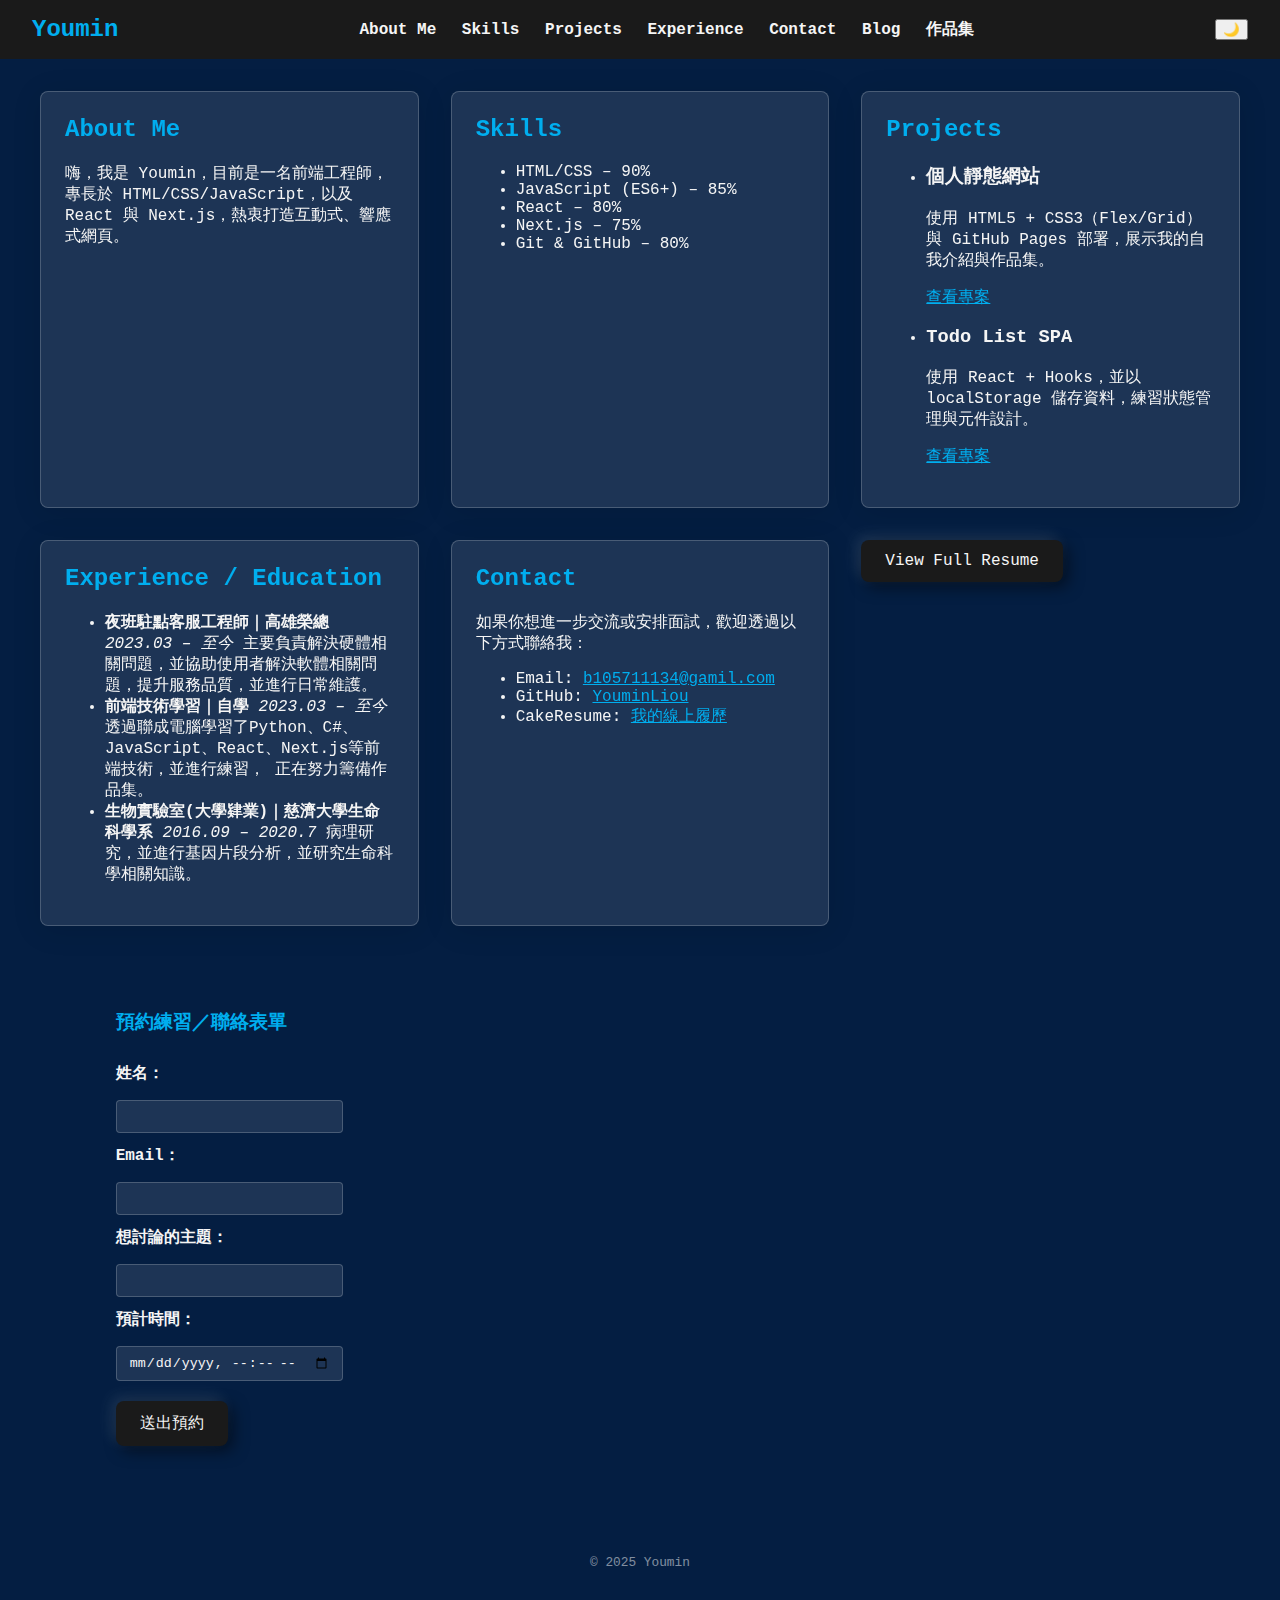
<file: index.html>
<!DOCTYPE html>
<html lang="zh-Hant">
  <head>
    <meta charset="UTF-8" />
    <meta http-equiv="X-UA-Compatible" content="IE=edge" />
    <meta name="viewport" content="width=device-width, initial-scale=1.0" />
    <meta
      name="google-site-verification"
      content="D8hS7XOj1kEdvEcSAHvYm-waqmrFNCvkZcgDa6tDWZU"
    />
    <!-- SEO 基本 -->
    <title>Youmin 的前端履歷 Blog</title>
    <meta
      name="description"
      content="Youmin — 前端工程師，精通 HTML/CSS/JavaScript、React、Next.js。歡迎查看我的技能、作品與聯絡方式。"
    />
    <meta
      name="keywords"
      content="前端工程師, HTML, CSS, JavaScript, React, Next.js, 履歷, 職涯"
    />
    <meta name="robots" content="index,follow" />

    <!-- Open Graph -->
    <meta property="og:type" content="website" />
    <meta property="og:url" content="https://resume-blog-five.vercel.app" />
    <meta property="og:title" content="Youmin 的前端履歷 Blog" />
    <meta
      property="og:description"
      content="歡迎瀏覽 Youmin 的前端工程師履歷、技能與作品集，並透過預約表單與我聯絡。"
    />
    <meta
      property="og:image"
      content="https://resume-blog-five.vercel.app/og-image.png"
    />
    <meta property="og:image:width" content="1200" />
    <meta property="og:image:height" content="630" />

    <!-- Twitter Card -->
    <meta name="twitter:card" content="summary_large_image" />
    <meta name="twitter:title" content="Youmin 的前端履歷 Blog" />
    <meta
      name="twitter:description"
      content="Youmin — 前端工程師，精通 HTML/CSS/JavaScript、React、Next.js。"
    />
    <meta
      name="twitter:image"
      content="https://resume-blog-five.vercel.app/og-image.png"
    />

    <link rel="stylesheet" href="css/styles.css" />
  </head>
  <body>
    <header>
      <h1>Youmin</h1>
      <nav>
        <a href="#about">About Me</a>
        <a href="#skills">Skills</a>
        <a href="#projects">Projects</a>
        <a href="#experience">Experience</a>
        <a href="#contact">Contact</a>
        <a href="blog/index.html">Blog</a>
        <a href="blog/portfolio.html">作品集</a>
      </nav>
      <button id="themeToggle" aria-label="切換主題">🌙</button>
    </header>

    <main class="homeGrid">
      <!-- 之後會分別填充這五個區塊 -->
      <section id="about">
        <h2>About Me</h2>
        <p>
          嗨，我是 Youmin，目前是一名前端工程師，專長於
          HTML/CSS/JavaScript，以及 React 與
          Next.js，熱衷打造互動式、響應式網頁。
        </p>
      </section>
      <section id="skills">
        <h2>Skills</h2>
        <ul>
          <li>HTML/CSS – 90%</li>
          <li>JavaScript (ES6+) – 85%</li>
          <li>React – 80%</li>
          <li>Next.js – 75%</li>
          <li>Git & GitHub – 80%</li>
        </ul>
      </section>
      <section id="projects">
        <h2>Projects</h2>
        <ul>
          <li>
            <h3>個人靜態網站</h3>
            <p>
              使用 HTML5 + CSS3（Flex/Grid）與 GitHub Pages
              部署，展示我的自我介紹與作品集。
            </p>
            <a
              href="https://github.com/your-username/my-website"
              target="_blank"
              rel="noopener"
              >查看專案</a
            >
          </li>
          <li>
            <h3>Todo List SPA</h3>
            <p>
              使用 React + Hooks，並以 localStorage
              儲存資料，練習狀態管理與元件設計。
            </p>
            <a
              href="https://github.com/your-username/react-todo"
              target="_blank"
              rel="noopener"
              >查看專案</a
            >
          </li>
          <!-- 如有第三、第四個專案，可依此類推 -->
        </ul>
      </section>
      <section id="experience">
        <h2>Experience / Education</h2>
        <ul>
          <li>
            <strong>夜班駐點客服工程師｜高雄榮總</strong>
            <em>2023.03 – 至今</em>
            主要負責解決硬體相關問題，並協助使用者解決軟體相關問題，提升服務品質，並進行日常維護。
          </li>
          <li>
            <strong>前端技術學習｜自學</strong>
            <em>2023.03 – 至今</em>
            透過聯成電腦學習了Python、C#、JavaScript、React、Next.js等前端技術，並進行練習，
            正在努力籌備作品集。
          </li>
          <li>
            <strong>生物實驗室(大學肄業)｜慈濟大學生命科學系</strong>
            <em>2016.09 – 2020.7</em>
            病理研究，並進行基因片段分析，並研究生命科學相關知識。
          </li>
        </ul>
      </section>
      <section id="contact">
        <h2>Contact</h2>
        <p>如果你想進一步交流或安排面試，歡迎透過以下方式聯絡我：</p>
        <ul>
          <li>
            Email:
            <a href="mailto:b105711134@gamil.com">b105711134@gamil.com</a>
          </li>
          <li>
            GitHub:
            <a
              href="https://github.com/YouminLiou"
              target="_blank"
              rel="noopener"
              >YouminLiou</a
            >
          </li>
          <li>
            CakeResume:
            <a href="RESUME_URL" target="_blank" rel="noopener">我的線上履歷</a>
          </li>
        </ul>
      </section>

      <a href="YOUR_RESUME_URL" target="_blank" rel="noopener">
        <button class="btn">View Full Resume</button>
      </a>

      <form
        id="appointmentForm"
        action="https://docs.google.com/forms/d/e/1FAIpQLSecjoqPlsoHYklv_jUf7PFsMKwNtkJWxb8zGsYB6_7UuH-H6w/formResponse"
        method="POST"
        target="_blank"
      >
        <h3>預約練習／聯絡表單</h3>
        <label for="name">姓名：</label>
        <input type="text" id="name" name="entry.2043426024" required />

        <label for="email">Email：</label>
        <input type="email" id="email" name="entry.258982064" required />

        <label for="topic">想討論的主題：</label>
        <input type="text" id="topic" name="entry.1688194990" required />

        <label for="datetime">預計時間：</label>
        <input
          type="datetime-local"
          id="datetime"
          name="entry.711961155"
          required
        />

        <button type="submit" class="btn">送出預約</button>
      </form>

      <!-- 確保表單可跨瀏覽器與行動裝置使用 ： 使用 HTML5 原生欄位類型（email、datetime-local）並加上 required 驗證，減少 JS 依賴。-->
      <!-- method="POST"  POST 能隱藏參數於 request body 中，比較不會洩露使用者資料於 URL。-->
    </main>

    <footer>
      <p>© 2025 Youmin</p>
    </footer>
    <!-- 之後會引入 main.js -->
    <!-- 引入 ScrollReveal 動畫庫 CDN -->
    <!-- <script src="https://unpkg.com/scrollreveal/dist/scrollreveal.min.js"></script> -->
    <!-- 引入你自己的互動腳本 -->
    <script src="js/main.js"></script>
  </body>
</html>
</file>
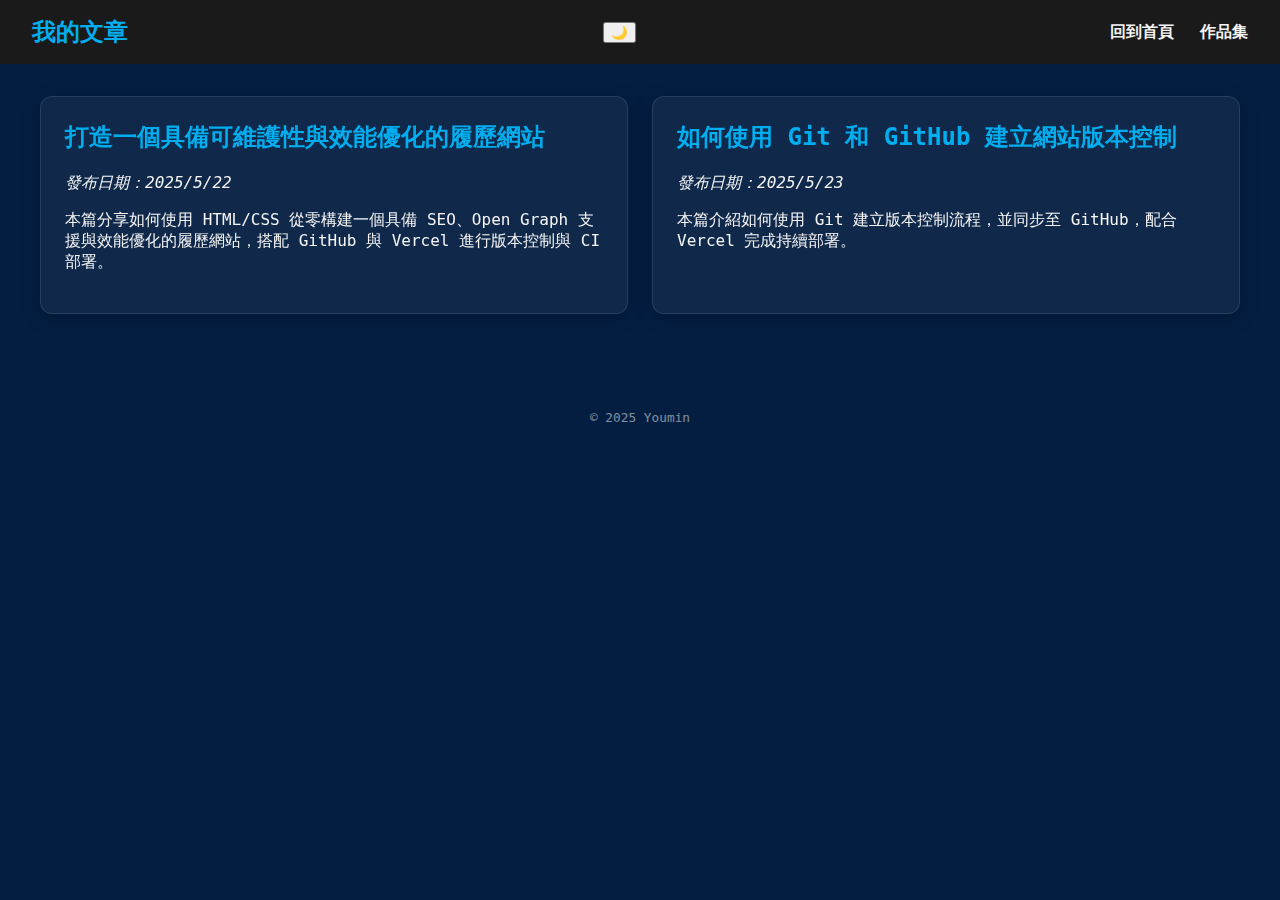
<file: blog/index.html>
<!DOCTYPE html>
<html lang="zh-Hant">
  <head>
    <meta charset="UTF-8" />
    <meta http-equiv="X-UA-Compatible" content="IE=edge" />
    <meta name="viewport" content="width=device-width, initial-scale=1.0" />
    <title>部落格</title>
    <link rel="stylesheet" href="../css/styles.css" />
  </head>
  <body>
    <header>
      <h1>我的文章</h1>
      <button id="themeToggle">🌙</button>
      <nav>
        <a href="../index.html">回到首頁</a>
        <a href="portfolio.html">作品集</a>
      </nav>
    </header>
    <main class="blogList">
      <section class="articlePreview">
        <h2>
          <a href="post1.html">打造一個具備可維護性與效能優化的履歷網站</a>
        </h2>
        <p><em>發布日期：2025/5/22</em></p>
        <p>
          本篇分享如何使用 HTML/CSS 從零構建一個具備 SEO、Open Graph
          支援與效能優化的履歷網站，搭配 GitHub 與 Vercel 進行版本控制與 CI
          部署。
        </p>
      </section>
      <section class="articlePreview">
        <h2>
          <a href="post2.html">如何使用 Git 和 GitHub 建立網站版本控制</a>
        </h2>
        <p><em>發布日期：2025/5/23</em></p>
        <p>
          本篇介紹如何使用 Git 建立版本控制流程，並同步至 GitHub，配合 Vercel
          完成持續部署。
        </p>
      </section>
    </main>
    <footer>© 2025 Youmin</footer>
    <!-- <script src="https://unpkg.com/scrollreveal/dist/scrollreveal.min.js"></script> -->
    <script src="../js/main.js"></script>
  </body>
</html>
</file>
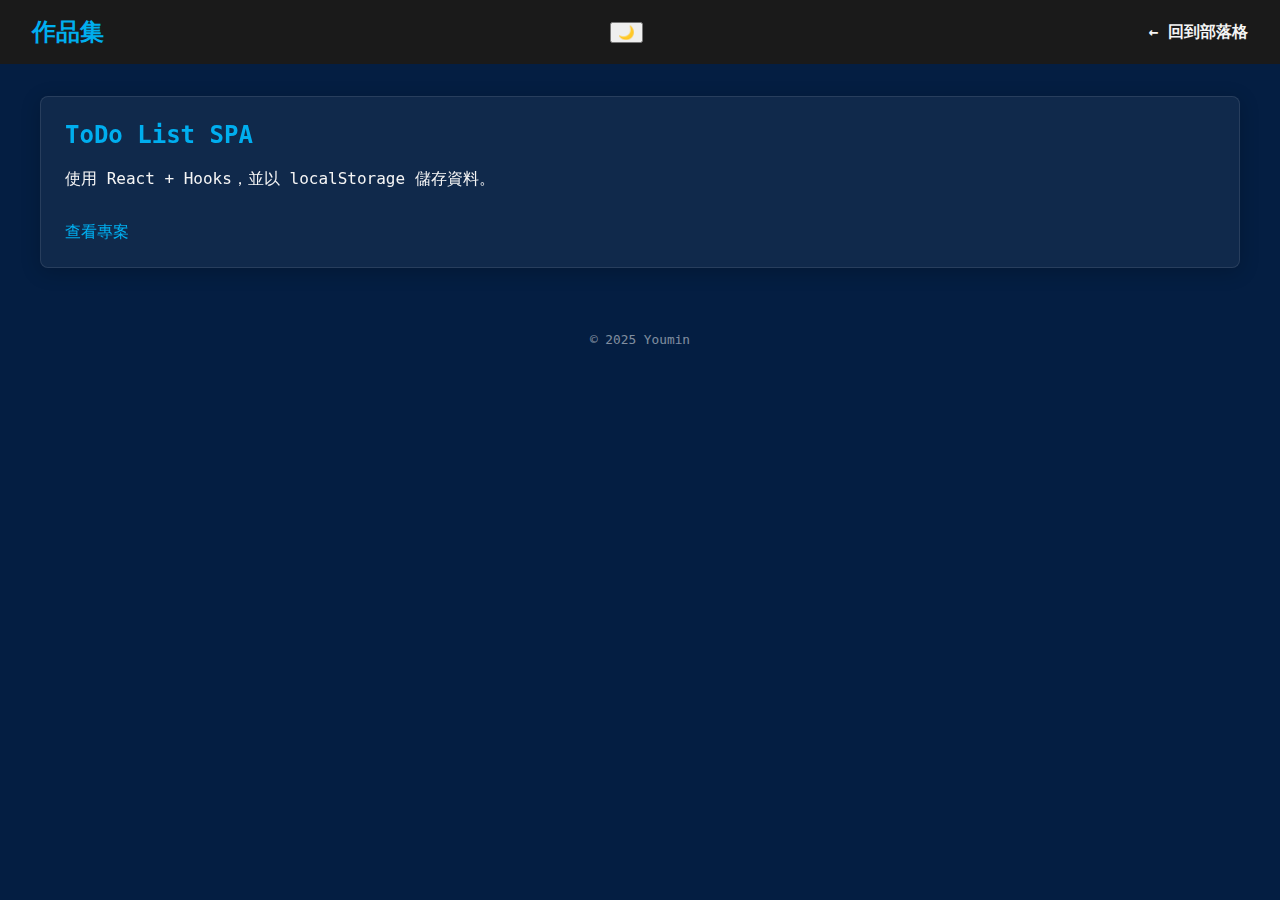
<file: blog/portfolio.html>
<!DOCTYPE html>
<html lang="zh-Hant">
  <head>
    <meta charset="UTF-8" />
    <meta http-equiv="X-UA-Compatible" content="IE=edge" />
    <meta name="viewport" content="width=device-width, initial-scale=1.0" />
    <title>作品集</title>
    <link rel="stylesheet" href="../css/styles.css" />
  </head>
  <body>
    <header>
      <h1>作品集</h1>
      <button id="themeToggle">🌙</button>
      <nav>
        <a href="index.html">← 回到部落格</a>
      </nav>
    </header>
    <main>
      <div class="blogList">
        <section class="projectCard">
          <h2>ToDo List SPA</h2>
          <p>使用 React + Hooks，並以 localStorage 儲存資料。</p>
          <a href="#">查看專案</a>
        </section>
        <!-- 複製多個 projectCard -->
      </div>
    </main>
    <footer>© 2025 Youmin</footer>
    <!-- <script src="https://unpkg.com/scrollreveal/dist/scrollreveal.min.js"></script> -->
    <script src="../js/main.js"></script>
  </body>
</html>
</file>
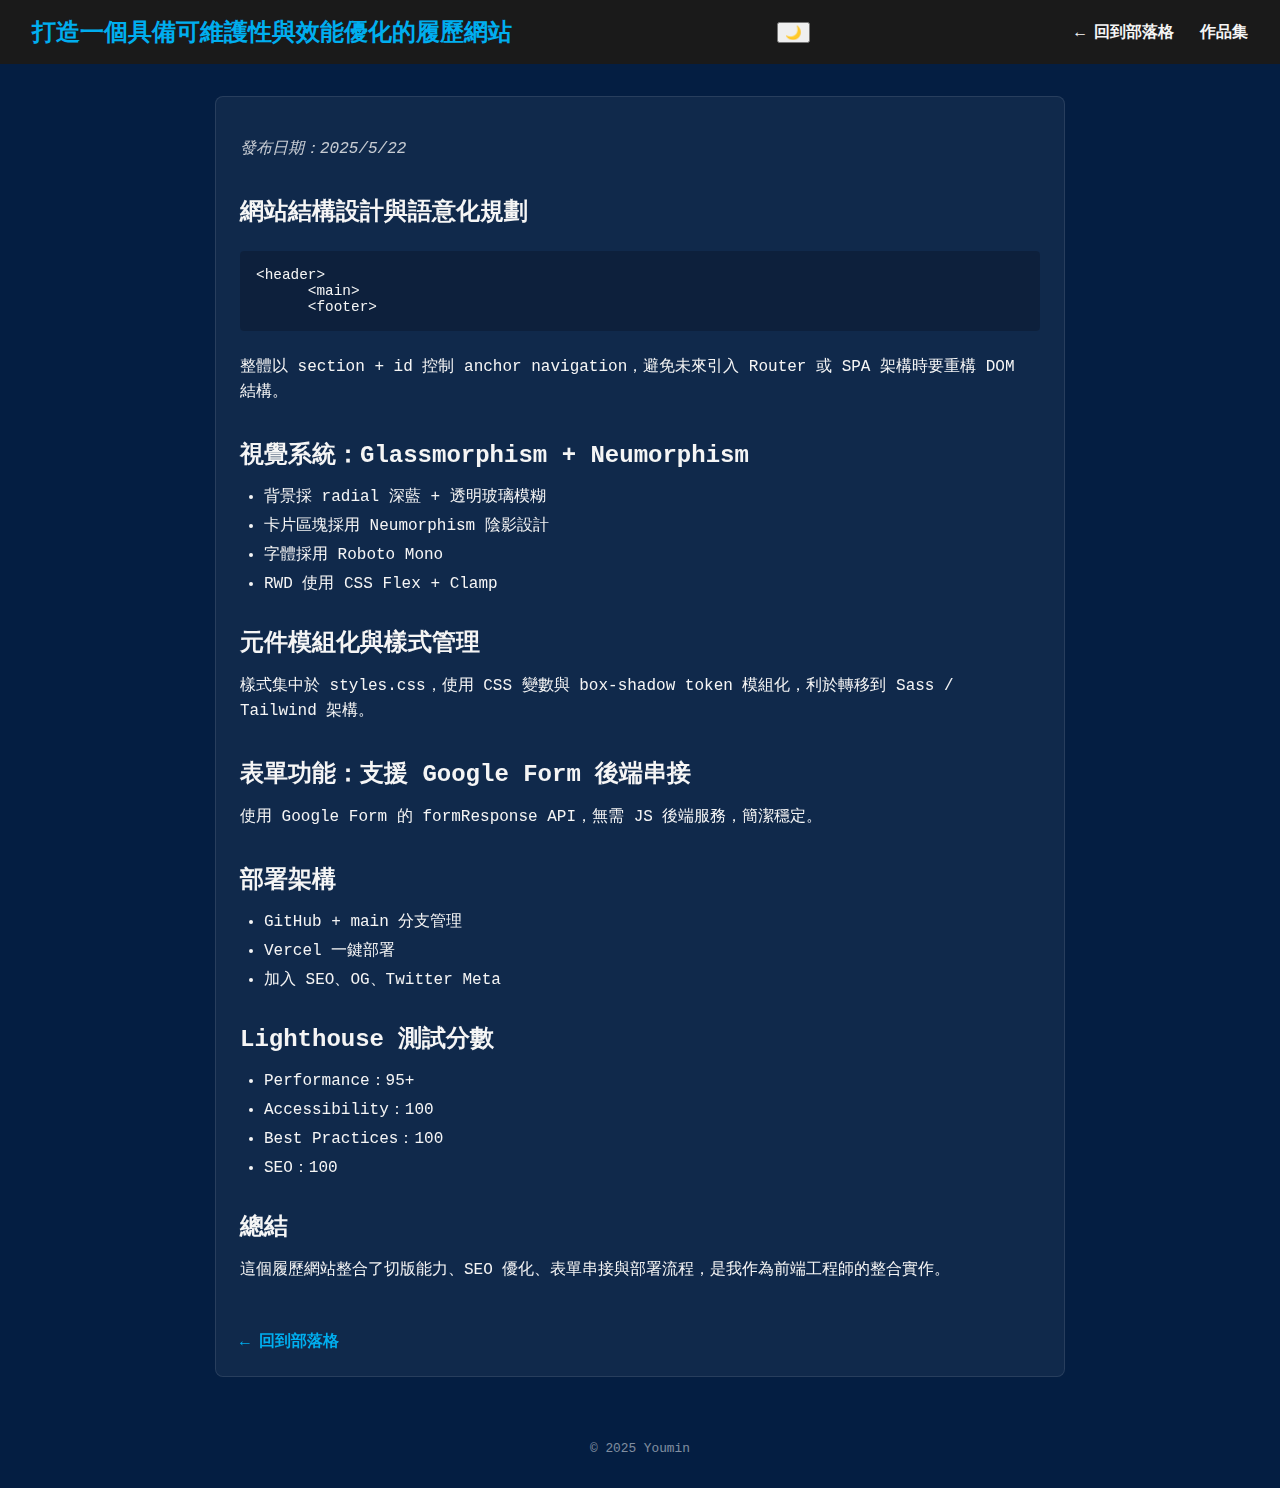
<file: blog/post1.html>
<!DOCTYPE html>
<html lang="zh-Hant">
  <head>
    <meta charset="UTF-8" />
    <meta http-equiv="X-UA-Compatible" content="IE=edge" />
    <meta name="viewport" content="width=device-width, initial-scale=1.0" />
    <title>打造一個具備可維護性與效能優化的履歷網站</title>
    <link rel="stylesheet" href="../css/styles.css" />
  </head>
  <body>
    <header>
      <h1>打造一個具備可維護性與效能優化的履歷網站</h1>
      <button id="themeToggle">🌙</button>
      <nav>
        <a href="index.html">← 回到部落格</a>
        <a href="portfolio.html">作品集</a>
      </nav>
    </header>
    <main>
      <div class="postContainer">
        <p><em>發布日期：2025/5/22</em></p>

        <h2>網站結構設計與語意化規劃</h2>
        <pre><code>&lt;header&gt;
      &lt;main&gt;
      &lt;footer&gt;</code></pre>
        <p>
          整體以 section + id 控制 anchor navigation，避免未來引入 Router 或 SPA
          架構時要重構 DOM 結構。
        </p>

        <h2>視覺系統：Glassmorphism + Neumorphism</h2>
        <ul>
          <li>背景採 radial 深藍 + 透明玻璃模糊</li>
          <li>卡片區塊採用 Neumorphism 陰影設計</li>
          <li>字體採用 Roboto Mono</li>
          <li>RWD 使用 CSS Flex + Clamp</li>
        </ul>

        <h2>元件模組化與樣式管理</h2>
        <p>
          樣式集中於 styles.css，使用 CSS 變數與 box-shadow token
          模組化，利於轉移到 Sass / Tailwind 架構。
        </p>

        <h2>表單功能：支援 Google Form 後端串接</h2>
        <p>
          使用 Google Form 的 formResponse API，無需 JS 後端服務，簡潔穩定。
        </p>

        <h2>部署架構</h2>
        <ul>
          <li>GitHub + main 分支管理</li>
          <li>Vercel 一鍵部署</li>
          <li>加入 SEO、OG、Twitter Meta</li>
        </ul>

        <h2>Lighthouse 測試分數</h2>
        <ul>
          <li>Performance：95+</li>
          <li>Accessibility：100</li>
          <li>Best Practices：100</li>
          <li>SEO：100</li>
        </ul>

        <h2>總結</h2>
        <p>
          這個履歷網站整合了切版能力、SEO
          優化、表單串接與部署流程，是我作為前端工程師的整合實作。
        </p>
        <nav><a href="index.html">← 回到部落格</a></nav>
      </div>
    </main>
    <footer>© 2025 Youmin</footer>
    <!-- <script src="https://unpkg.com/scrollreveal/dist/scrollreveal.min.js"></script> -->
    <script src="../js/main.js"></script>
  </body>
</html>
</file>
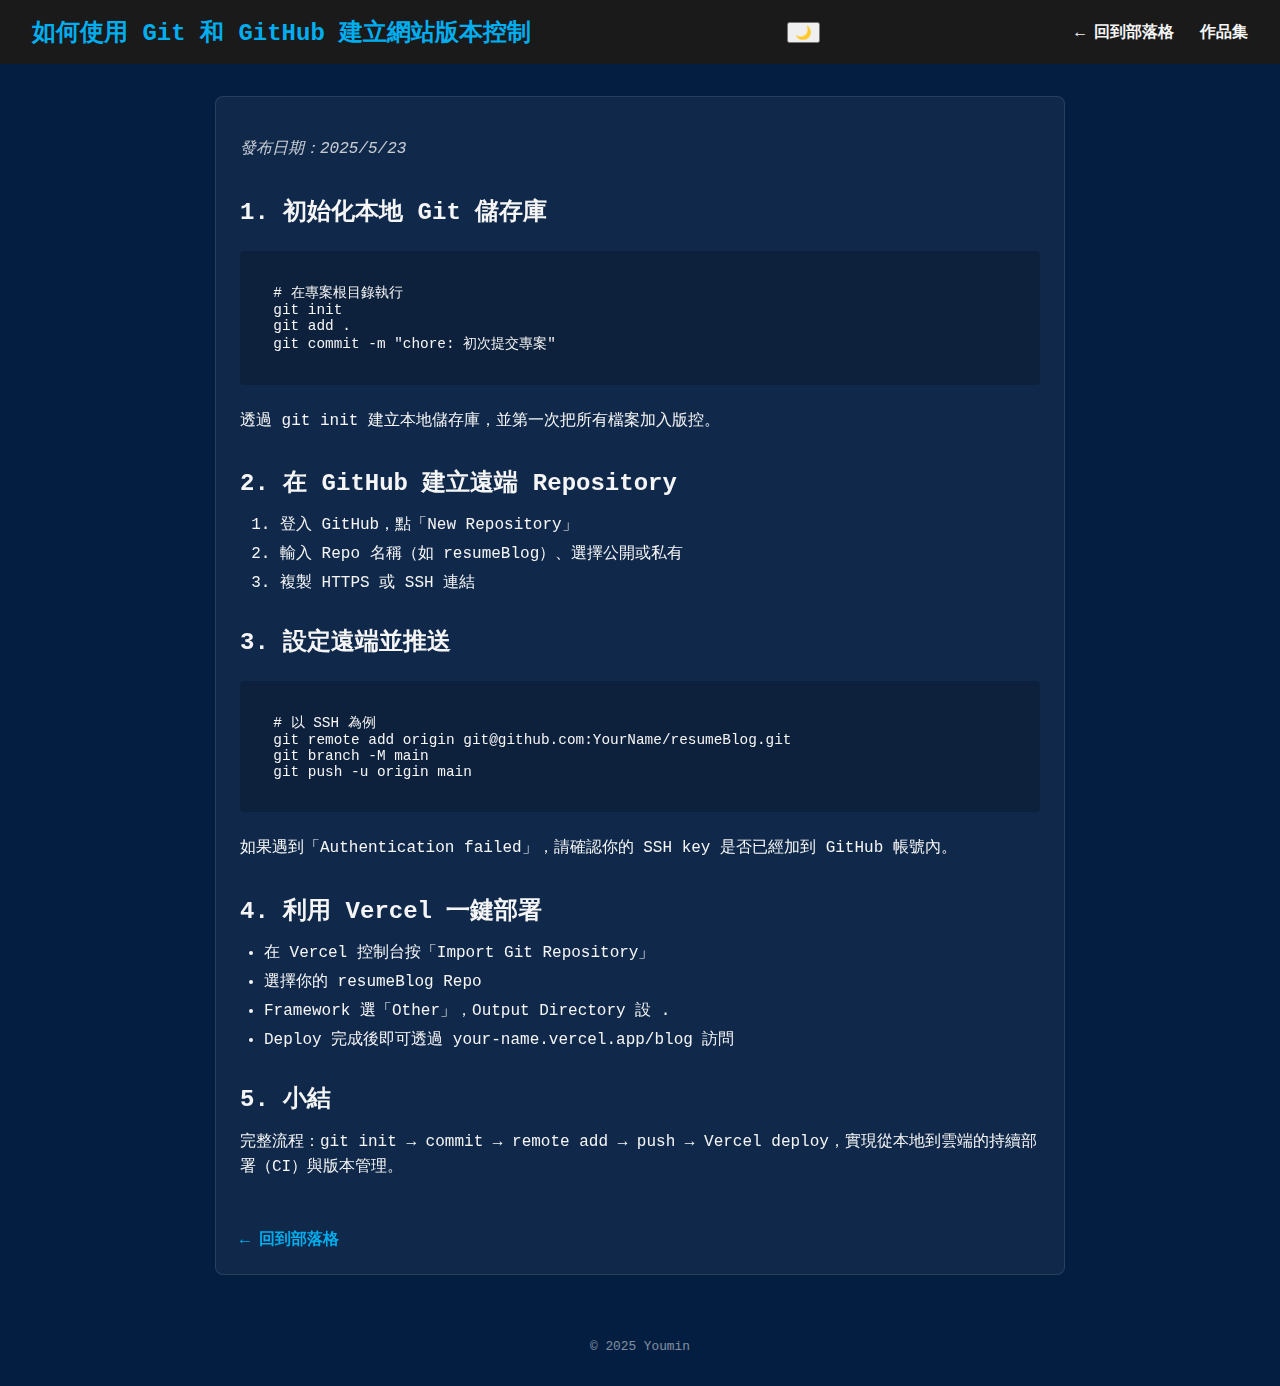
<file: blog/post2.html>
<!DOCTYPE html>
<html lang="zh-Hant">
  <head>
    <meta charset="UTF-8" />
    <meta http-equiv="X-UA-Compatible" content="IE=edge" />
    <meta name="viewport" content="width=device-width, initial-scale=1.0" />
    <title>如何使用 Git 和 GitHub 建立網站版本控制</title>
    <link rel="stylesheet" href="../css/styles.css" />
  </head>
  <body>
    <header>
      <h1>如何使用 Git 和 GitHub 建立網站版本控制</h1>
      <button id="themeToggle">🌙</button>
      <nav>
        <a href="index.html">← 回到部落格</a>
        <a href="portfolio.html">作品集</a>
      </nav>
    </header>
    <main>
      <div class="postContainer">
        <p><em>發布日期：2025/5/23</em></p>

        <h2>1. 初始化本地 Git 儲存庫</h2>
        <pre><code>
  # 在專案根目錄執行
  git init
  git add .
  git commit -m "chore: 初次提交專案"
      </code></pre>
        <p>
          透過
          <code>git init</code> 建立本地儲存庫，並第一次把所有檔案加入版控。
        </p>

        <h2>2. 在 GitHub 建立遠端 Repository</h2>
        <ol>
          <li>登入 GitHub，點「New Repository」</li>
          <li>輸入 Repo 名稱（如 <code>resumeBlog</code>）、選擇公開或私有</li>
          <li>複製 HTTPS 或 SSH 連結</li>
        </ol>

        <h2>3. 設定遠端並推送</h2>
        <pre><code>
  # 以 SSH 為例
  git remote add origin git@github.com:YourName/resumeBlog.git
  git branch -M main
  git push -u origin main
      </code></pre>
        <p>
          如果遇到「Authentication failed」，請確認你的 SSH key 是否已經加到
          GitHub 帳號內。
        </p>

        <h2>4. 利用 Vercel 一鍵部署</h2>
        <ul>
          <li>在 Vercel 控制台按「Import Git Repository」</li>
          <li>選擇你的 <code>resumeBlog</code> Repo</li>
          <li>Framework 選「Other」，Output Directory 設 <code>.</code></li>
          <li>
            Deploy 完成後即可透過 <code>your-name.vercel.app/blog</code> 訪問
          </li>
        </ul>

        <h2>5. 小結</h2>
        <p>
          完整流程：<code
            >git init → commit → remote add → push → Vercel deploy</code
          >，實現從本地到雲端的持續部署（CI）與版本管理。
        </p>
        <nav><a href="index.html">← 回到部落格</a></nav>
      </div>
    </main>
    <footer>© 2025 Youmin</footer>
    <!-- <script src="https://unpkg.com/scrollreveal/dist/scrollreveal.min.js"></script> -->
    <script src="../js/main.js"></script>
  </body>
</html>
</file>
<file: css/styles.css>
/* var(--…)讓樣式更具可維護性與一致性，一處修改立即全站生效，也方便後續實作深色/淺色切換。 */
:root {
  /* 色彩主題 */
  --color-bg: #041e42; /* 深藍背景 */
  --color-primary: #00aeef; /* 電光藍 */
  --color-secondary: #1a1a1a; /* 接近黑 */
  --color-text: #f5f5f5; /* 文字色 */

  /* 字型設定 */
  --font-base: "Roboto Mono", monospace;
}

/* 測試用，確保 CSS 正確載入
body {
  background-color: #041e42;
}
h1 {
  color: #00aeef;
} */

body {
  background-color: var(--color-bg);
  color: var(--color-text);
  font-family: var(--font-base);
  margin: 0;
  padding: 0;
}

h1 {
  color: var(--color-primary);
}

/* justify-content: space-between能讓左右兩端元素平均分布，中間留空。 */
/* Flexbox 可自動處理對齊與間距，更具彈性，也易於響應式調整。 */
header {
  display: flex;
  justify-content: space-between;
  align-items: center;
  padding: 1rem 2rem;
  background-color: var(--color-secondary);
}

header h1 {
  margin: 0;
  font-size: 1.5rem;
}

a {
  color: var(--color-primary);
}
a:hover {
  text-decoration: underline;
}

nav a {
  color: var(--color-text);
  margin-left: 1rem;
  text-decoration: none;
  font-weight: bold;
}

nav a:first-child {
  margin-left: 0;
}

/* 首頁五大區塊：多欄式 Grid */
.homeGrid {
  display: grid;
  /* auto-fit + minmax它能自動適應螢幕寬度，在需要時自動換行，實現最小與最大欄寬的彈性佈局。 */
  /* 最少每欄 300px，最多自動填滿 */
  grid-template-columns: repeat(auto-fit, minmax(300px, 1fr));
  gap: 2rem;
  padding: 2rem;
  max-width: 1200px;
  margin: 0 auto;
}

/* 統一 Section 樣式 */
/* section {
  background-color: var(--color-secondary);
  padding: 1.5rem;
  border-radius: 0.5rem;
} */

/* backdrop-filter 作用於元素背後的背景影像，才能讓背景模糊透出玻璃效果；filter 只會影響元素自身內容。 */
/* rgba 控制透明度，讓背景能透出；box-shadow 則讓卡片看起來懸浮，增強立體感。 */
section {
  /* 半透明背景 + 類玻璃質感 */
  background: rgba(
    255,
    255,
    255,
    0.1
  ); /* 淺白色半透明，模擬玻璃的反射與透光。*/
  border: 1px solid rgba(255, 255, 255, 0.2);
  backdrop-filter: blur(10px); /* 讓卡片背後的背景模糊，呈現玻璃穿透感。*/

  /* 原本的圓角與內距保留 */
  padding: 1.5rem;
  border-radius: 0.5rem;

  /* 加強立體感的陰影 */
  box-shadow: 0 4px 30px rgba(0, 0, 0, 0.1); /* 加強卡片浮在背景上的立體感。*/
}

section h2 {
  margin-top: 0;
  color: var(--color-primary);
}

/* Neumorphism 按鈕樣式 */
/* 透過微妙的高光與陰影，讓按鈕看起來像是浮在背景之上，增強互動焦點。 */
/* 雙重陰影：利用一個較亮的陰影在上方、一個較暗的陰影在下方，模擬光源照射與物件陰影，才能產生凹凸感。 */
.btn {
  background: var(--color-secondary);
  color: var(--color-text);
  border: none;
  padding: 0.75rem 1.5rem;
  font-size: 1rem;
  font-family: var(--font-base);
  border-radius: 0.5rem;
  cursor: pointer;
  /* 上方高光 + 下方陰影，製造浮起感 */
  box-shadow: -5px -5px 15px rgba(255, 255, 255, 0.1),
    5px 5px 15px rgba(0, 0, 0, 0.5);
  transition: box-shadow 0.2s ease; /* 讓按下與釋放之間的陰影變化更順暢，提升使用者體驗。 */
}

.btn:active {
  /* 按下時，內凹效果 */
  box-shadow: inset -5px -5px 15px rgba(255, 255, 255, 0.1),
    inset 5px 5px 15px rgba(0, 0, 0, 0.5);
}

/* 表單樣式調整 */
#appointmentForm {
  display: flex;
  flex-direction: column;
  gap: 0.75rem; /* 欄位間距 */
  max-width: 400px; /* 表單最大寬度 */
  margin: 2rem auto; /* 置中並與上下保持距離 */
}

#appointmentForm h3 {
  margin-bottom: 1rem;
  color: var(--color-primary);
}

#appointmentForm label {
  display: block;
  font-weight: bold;
  margin-bottom: 0.25rem;
}

#appointmentForm input {
  width: 100%;
  padding: 0.5rem 0.75rem;
  border: 1px solid rgba(255, 255, 255, 0.2);
  border-radius: 0.25rem;
  background: rgba(255, 255, 255, 0.1);
  color: var(--color-text);
  box-sizing: border-box;
}

#appointmentForm button[type="submit"] {
  align-self: flex-start;
  margin-top: 0.5rem;
  /* 重用 Neumorphism 按鈕樣式 */
  background: var(--color-secondary);
  color: var(--color-text);
  border: none;
  padding: 0.75rem 1.5rem;
  font-size: 1rem;
  border-radius: 0.5rem;
  box-shadow: -5px -5px 15px rgba(255, 255, 255, 0.1),
    5px 5px 15px rgba(0, 0, 0, 0.5);
  transition: box-shadow 0.2s ease;
}

#appointmentForm button[type="submit"]:active {
  box-shadow: inset -5px -5px 15px rgba(255, 255, 255, 0.1),
    inset 5px 5px 15px rgba(0, 0, 0, 0.5);
}

/* 美化文章摘要卡片 */
.articlePreview {
  background: rgba(255, 255, 255, 0.05);
  padding: 1.5rem;
  margin-bottom: 2rem;
  border-radius: 0.75rem;
  box-shadow: 0 4px 20px rgba(0, 0, 0, 0.2);
  backdrop-filter: blur(8px);
  border: 1px solid rgba(255, 255, 255, 0.1);
  transition: transform 0.2s ease;
}

.articlePreview:hover {
  transform: translateY(-4px);
}

.articlePreview h2 {
  margin-top: 0;
  color: var(--color-primary);
}

.articlePreview a {
  text-decoration: none;
  color: inherit;
}

/* 淺色主題變數（Light mode） */
.light {
  --color-bg: #f5f5f5;
  --color-text: #1a1a1a;
  --color-secondary: #ffffff;
  --color-primary: #006bb3; /* 深一點的主色對比度 */
}

/* Blog 列表 RWD 容器 */
.blogList {
  display: grid;
  grid-template-columns: repeat(
    auto-fit,
    minmax(280px, 1fr)
  ); /* auto-fit + minmax(280px, 1fr)：最小 280px、不夠就換排，最大平均分配 */
  gap: 1.5rem; /* 調整格子間距 */
  max-width: 1200px; /* 卡片區域最大寬度 */
  margin: 2rem auto; /* 置中並加垂直間距 */
  /* max-width:1200px + margin:auto：中大型螢幕不會太撐 */
  padding: 0 1rem; /* 左右留白 */
}

@media (max-width: 600px) {
  .blogList {
    grid-template-columns: 1fr;
  }
}

/* ===== 單篇文章頁排版 ===== */
/* 讓文章區域有明顯的「卡片感」，並限制最大全寬，提高可讀性。 */
.postContainer {
  max-width: 800px; /* 限制行寬，便於閱讀 */
  margin: 2rem auto; /* 上下留白，左右置中 */
  padding: 1.5rem; /* 卡片內距 */
  background: rgba(255, 255, 255, 0.05);
  border: 1px solid rgba(255, 255, 255, 0.1);
  border-radius: 0.5rem;
  backdrop-filter: blur(6px);
}

/* 行高 (line-height) 與 段落間距 (margin)：文字不擁擠，更好閱讀。 */
.postContainer p {
  line-height: 1.6;
  margin-bottom: 1rem;
}

.postContainer h2 {
  margin-top: 2rem;
  margin-bottom: 1rem;
}

.postContainer h3 {
  margin: 2rem 0 1rem;
  color: var(--color-primary);
  line-height: 1.2;
}

.postContainer ul {
  margin: 1rem 0;
  padding-left: 1.5rem;
}

.postContainer li {
  margin-bottom: 0.5rem;
}

/* 文章內 code 區塊（<pre><code>）優化 */
.postContainer pre {
  background: rgba(0, 0, 0, 0.2);
  padding: 1rem;
  overflow-x: auto;
  border-radius: 0.25rem;
  margin: 1.5rem 0;
  font-size: 0.9rem;
}

.postContainer code {
  font-family: "Roboto Mono", monospace;
  color: var(--color-text);
}

.postContainer em {
  color: var(--color-text);
  opacity: 0.8;
}

/* 回到列表按鈕 */
.postContainer nav a {
  display: inline-block;
  margin-top: 2rem;
  color: var(--color-primary);
  text-decoration: none;
  font-weight: bold;
}
.postContainer nav a:hover {
  text-decoration: underline;
}

footer {
  text-align: center;
  font-size: 0.8rem;
  padding: 2rem 0;
  color: rgba(255, 255, 255, 0.5);
}

/* 作品集列表 */
.projectCard {
  background: rgba(255, 255, 255, 0.05);
  padding: 1.5rem;
  border: 1px solid rgba(255, 255, 255, 0.1);
  border-radius: 0.5rem;
  backdrop-filter: blur(6px);
  box-shadow: 0 4px 20px rgba(0, 0, 0, 0.2);
  transition: transform 0.2s;
}
.projectCard:hover {
  transform: translateY(-4px);
}
.projectCard h2 {
  margin-top: 0;
  color: var(--color-primary);
}
.projectCard a {
  display: inline-block;
  margin-top: 1rem;
  color: var(--color-primary);
  text-decoration: none;
}
.projectCard a:hover {
  text-decoration: underline;
}
</file>
